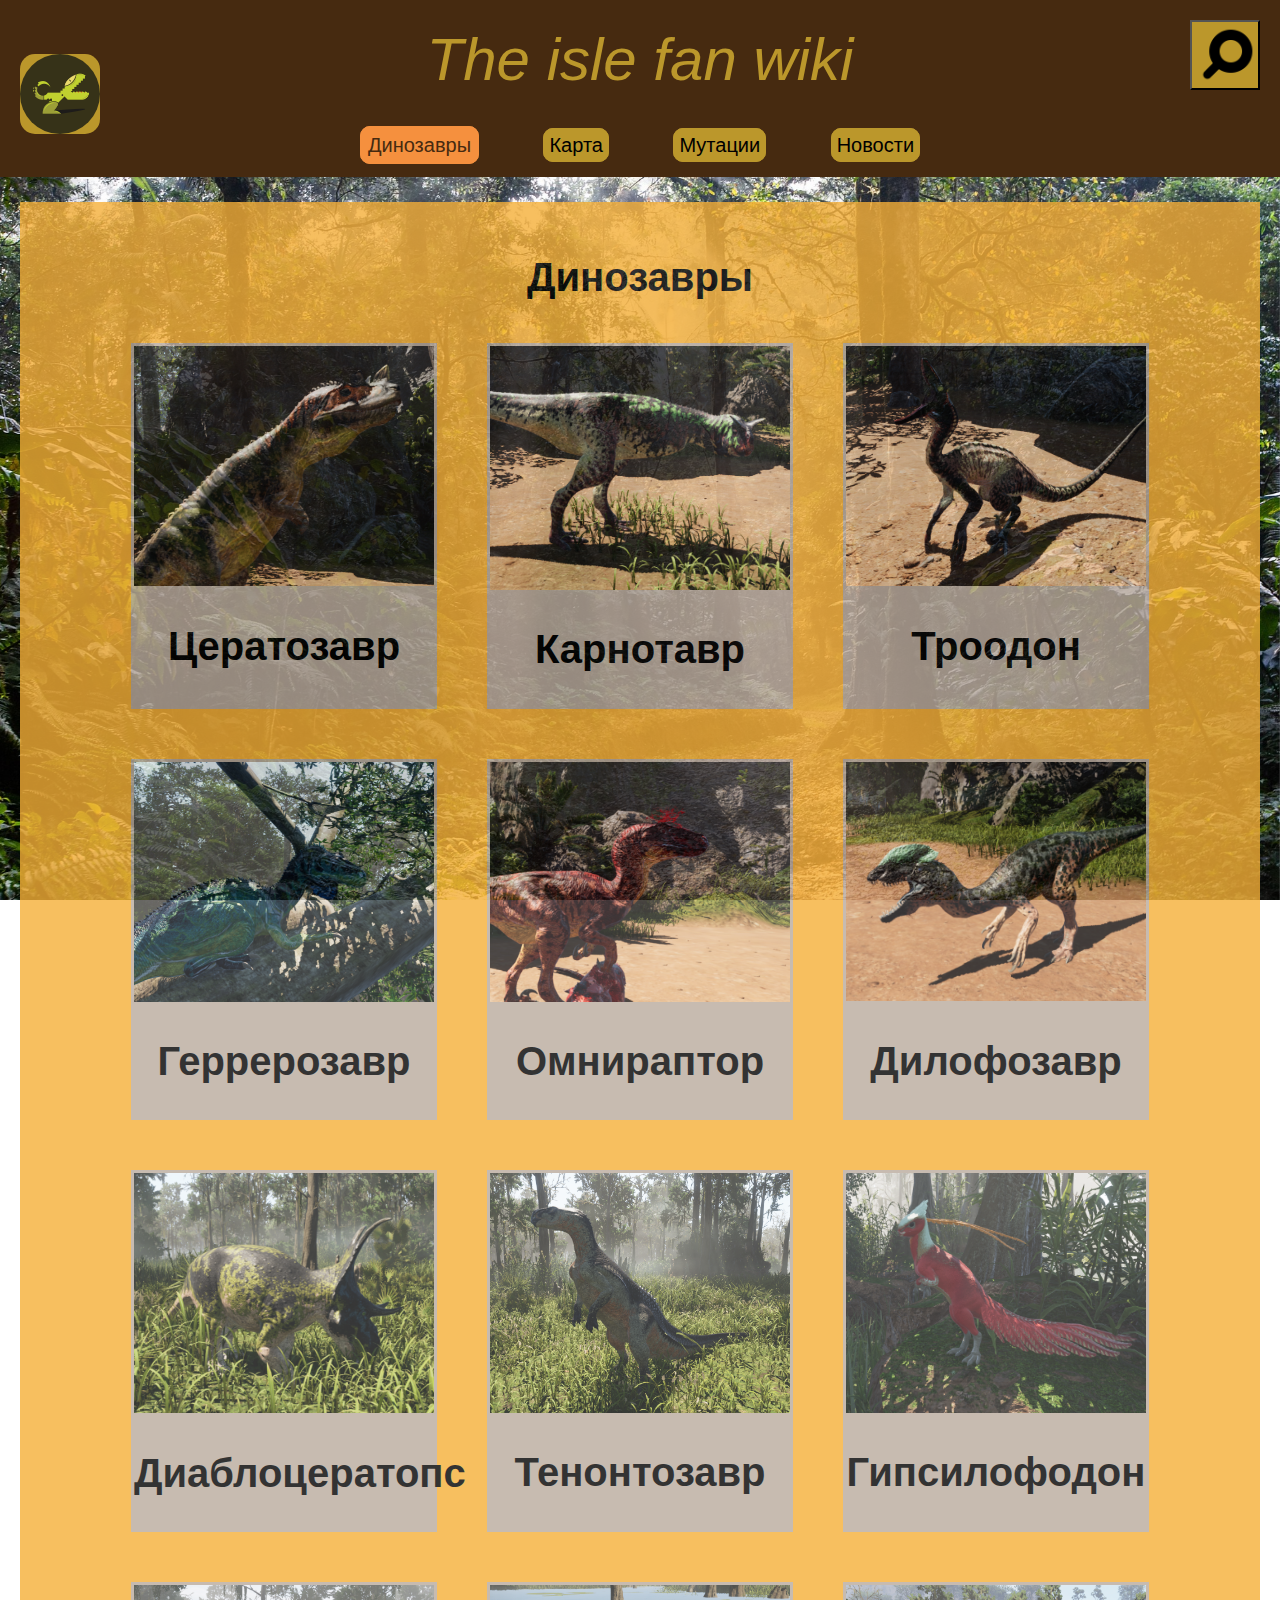
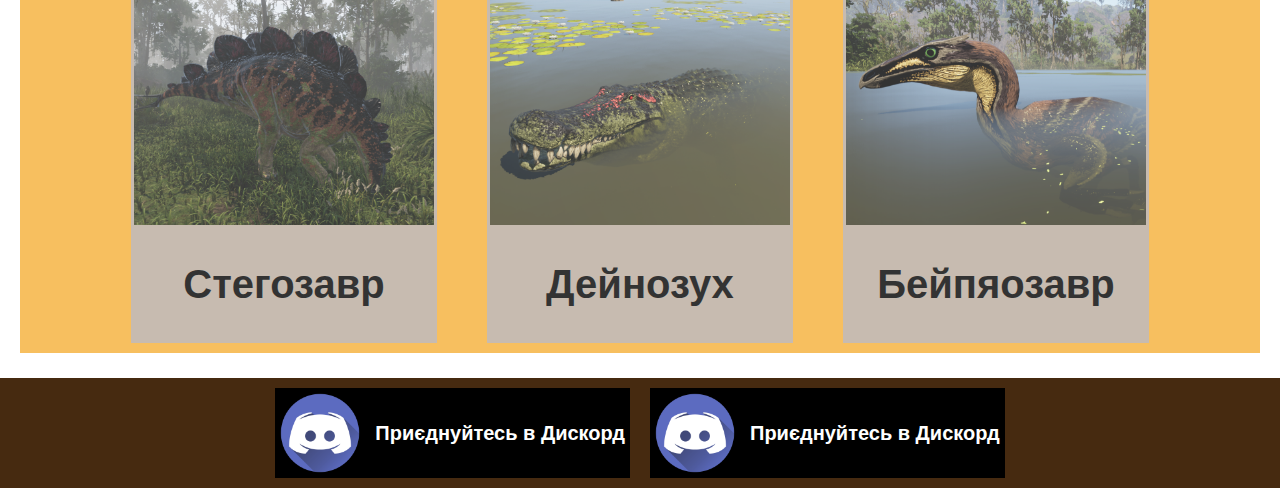
<file: index.html>
<!DOCTYPE html>
<html lang="en">
  <head>
    <meta charset="UTF-8" />
    <meta name="viewport" content="width=device-width, initial-scale=1.0" />
    <title>Document</title>
    <link rel="stylesheet" href="style.css" />
    <link rel="stylesheet" href="header-footer.css" />
  </head>
  <body>
    <div class="bg"></div>
    <header>
      <h1>The isle fan wiki</h1>
      <div><img src="dinosaur-7328213_640.png" alt="" /></div>
      <nav>
        <a class="active" href="#Dinosaurs">Динозавры</a>
        <a href="map.html">Карта</a>
        <a href="mutations.html">Мутации</a>
        <a href="news.html">Новости</a>
      </nav>
      <button class="search">
        <img src="free-icon-search-15310366.png" alt="" />
      </button>
    </header>
    <main>
      <section>
        <h2>Динозавры</h2>
        <div class="articles">
          <article>
            <img src="1Ceratosaur.png" alt="" />
            <h2>Цератозавр</h2>
            <div class="hover">
              <h2>Цератозавр</h2>
              <p>
                Статистика отсутствует  Статистика отсутствует
              </p>
            </div>
          </article>
          <article>
            <img src="2Carnotaur.png" alt="" />
            <h2>Карнотавр</h2>
            <div class="hover">
              <h2>Карнотавр</h2>
              <p>
                Статистика отсутствует  Статистика отсутствует
              </p>
            </div>
          </article>
          <article>
            <img src="3Troodon.png" alt="" />
            <h2>Троодон</h2>
            <div class="hover">
              <h2>Троодон</h2>
              <p>
                Статистика отсутствует  Статистика отсутствует
              </p>
            </div>
          </article>
          <article>
            <img src="4Herrerosaur.png" alt="" />
            <h2>Геррерозавр</h2>
            <div class="hover">
              <h2>Геррерозавр</h2>
              <p>
                Статистика отсутствует  Статистика отсутствует
              </p>
            </div>
          </article>
          <article>
            <img src="5Omniraptor.png" alt="" />
            <h2>Омнираптор</h2>
            <div class="hover">
              <h2>Омнираптор</h2>
              <p>
                Статистика отсутствует  Статистика отсутствует
              </p>
            </div>
          </article>
          <article>
            <img src="6Dilofodsur.png" alt="" />
            <h2>Дилофозавр</h2>
            <div class="hover">
              <h2>Дилофозавр</h2>
              <p>
                Статистика отсутствует  Статистика отсутствует
              </p>
            </div>
          </article>
          <article>
            <img src="7Diabloceratops.png" alt="" />
            <h2>Диаблоцератопс</h2>
            <div class="hover">
              <h2>Диаблоцератопс</h2>
              <p>
                Статистика отсутствует  Статистика отсутствует
              </p>
            </div>
          </article>
          <article>
            <img src="8Tenontosaur.png" alt="" />
            <h2>Тенонтозавр</h2>
            <div class="hover">
              <h2>Тенонтозавр</h2>
              <p>
                Статистика отсутствует  Статистика отсутствует
              </p>
            </div>
          </article>
          <article>
            <img src="9Hypsilofodon.png" alt="" />
            <h2>Гипсилофодон</h2>
            <div class="hover">
              <h2>Гипсилофодон</h2>
              <p>
                Статистика отсутствует  Статистика отсутствует
              </p>
            </div>
          </article>
          <article>
            <img src="10Stegosaur.png" alt="" />
            <h2>Стегозавр</h2>
            <div class="hover">
              <h2>Стегозавр</h2>
              <p>
                Статистика отсутствует  Статистика отсутствует
              </p>
            </div>
          </article>
          <article>
            <img src="11Deinosuhus.png" alt="" />
            <h2>Дейнозух</h2>
            <div class="hover">
              <h2>Дейнозух</h2>
              <p>
                Статистика отсутствует  Статистика отсутствует
              </p>
            </div>
          </article>
          <article>
            <img src="12Beibaosaur.png" alt="" />
            <h2>Бейпяозавр</h2>
            <div class="hover">
              <h2>Бейпяозавр</h2>
              <p>
                Статистика отсутствует Статистика отсутствует 
              </p>
            </div>
          </article>
        </div>
      </section>
    </main>

    <footer>
      <a href="#">
        <img src="discord.png" alt="" />
        <h2>Приєднуйтесь в Дискорд</h2>
      </a>
      <a href="#">
        <img src="discord.png" alt="" />
        <h2>Приєднуйтесь в Дискорд</h2>
      </a>
    </footer>

    <div class="modal" id="modal">
      <div class="search-menu">
        <input type="text" placeholder="ПОШУК" class="serch" />
        <button>></button>
        <button id="close" class="close">X</button>
      </div>
    </div>
    <script src="index.js"></script>
  </body>
</html>
</file>
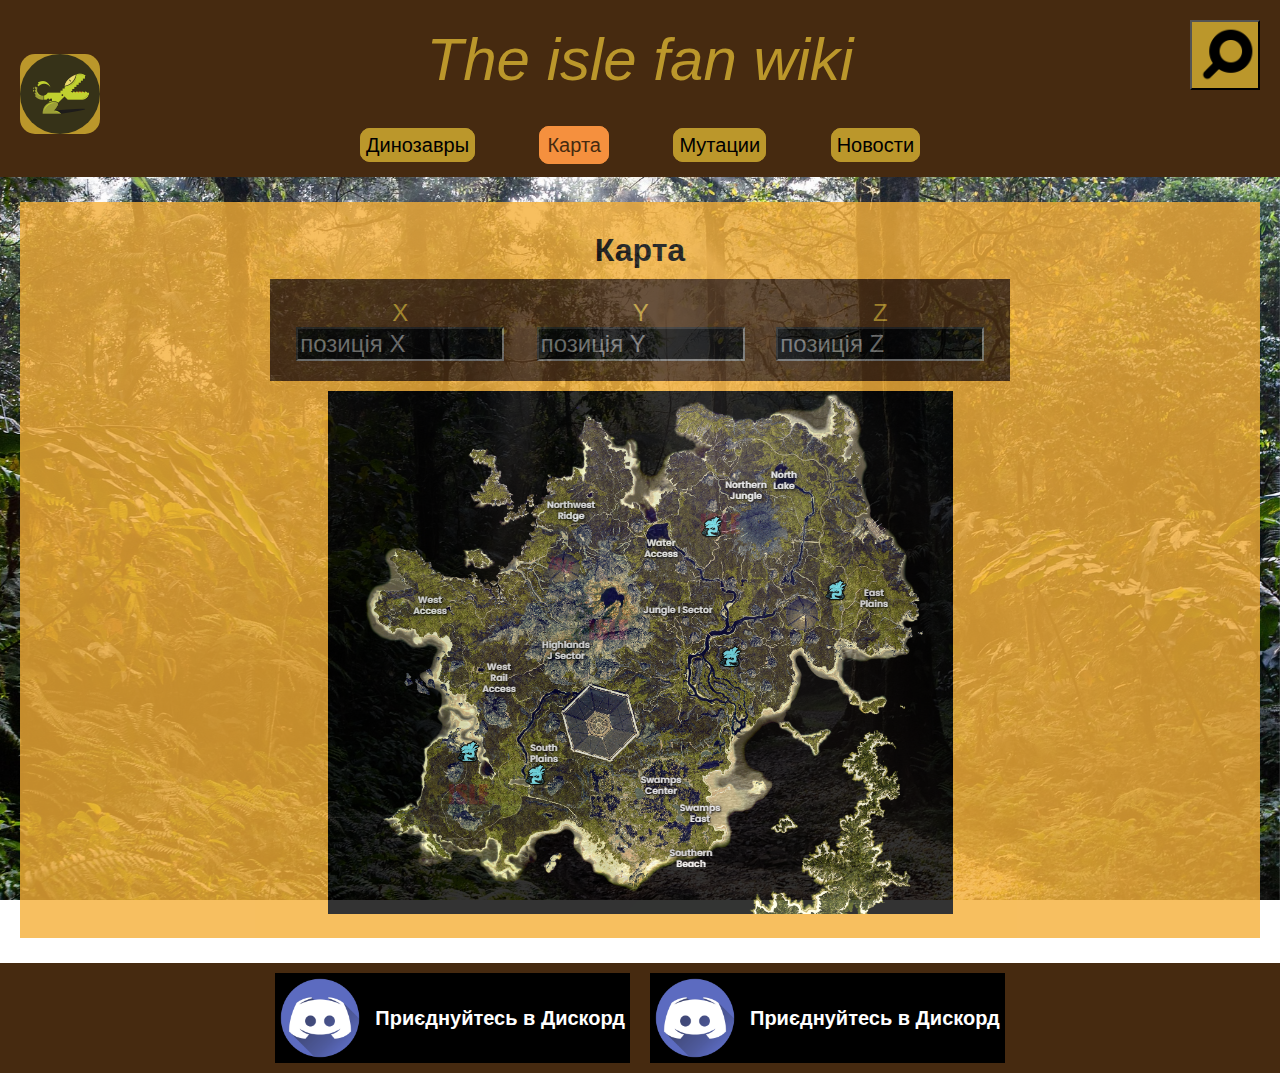
<file: map.html>
<!DOCTYPE html>
<html lang="en">
  <head>
    <meta charset="UTF-8" />
    <meta name="viewport" content="width=device-width, initial-scale=1.0" />
    <title>Карта</title>
    <link rel="stylesheet" href="header-footer.css" />
    <link rel="stylesheet" href="styles-map.css" />
  </head>
  <body>
    <div class="bg"></div>
    <header>
      <h1>The isle fan wiki</h1>
      <div><img src="dinosaur-7328213_640.png" alt="" /></div>
      <nav>
        <a href="https://spinoo1.github.io/reliase/">Динозавры</a>
        <a class="active" href="map.html">Карта</a>
        <a href="mutations.html">Мутации</a>
        <a href="news.html">Новости</a>
      </nav>
      <button class="search">
        <img src="free-icon-search-15310366.png" alt="" />
      </button>
    </header>

    <main>
      <h2>Карта</h2>
      <div class="inputs">
        <div>
          <label for="x">X</label>
          <input type="number" id="x" placeholder="позиція Х" />
        </div>
        <div>
          <label for="y">Y</label>
          <input type="number" id="y" placeholder="позиція Y" />
        </div>
        <div>
          <label for="z">Z</label>
          <input type="number" id="Z" placeholder="позиція Z" />
        </div>
      </div>
      <div>
        <img src="map.png" alt="" />
      </div>
    </main>

    <footer>
      <a href="#">
        <img src="discord.png" alt="" />
        <h2>Приєднуйтесь в Дискорд</h2>
      </a>
      <a href="#">
        <img src="discord.png" alt="" />
        <h2>Приєднуйтесь в Дискорд</h2>
      </a>
    </footer>
  </body>
</html>
</file>
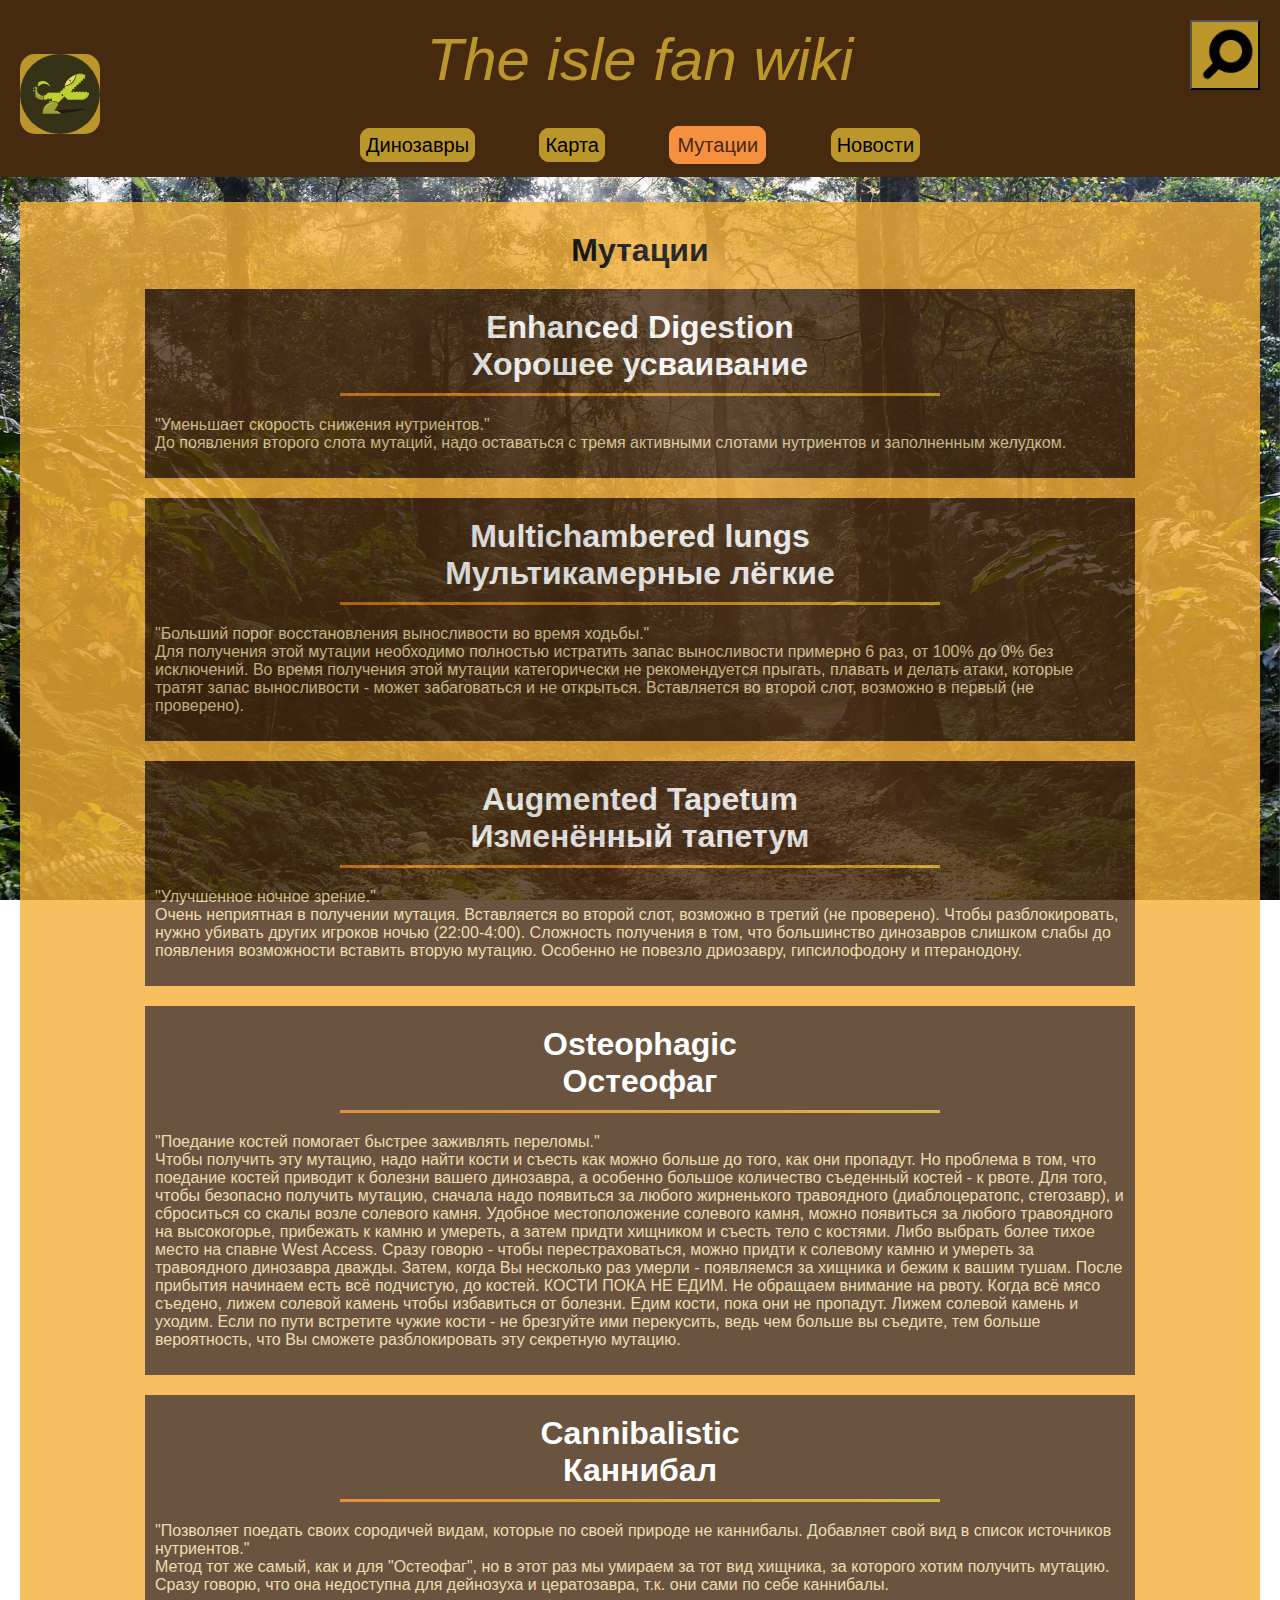
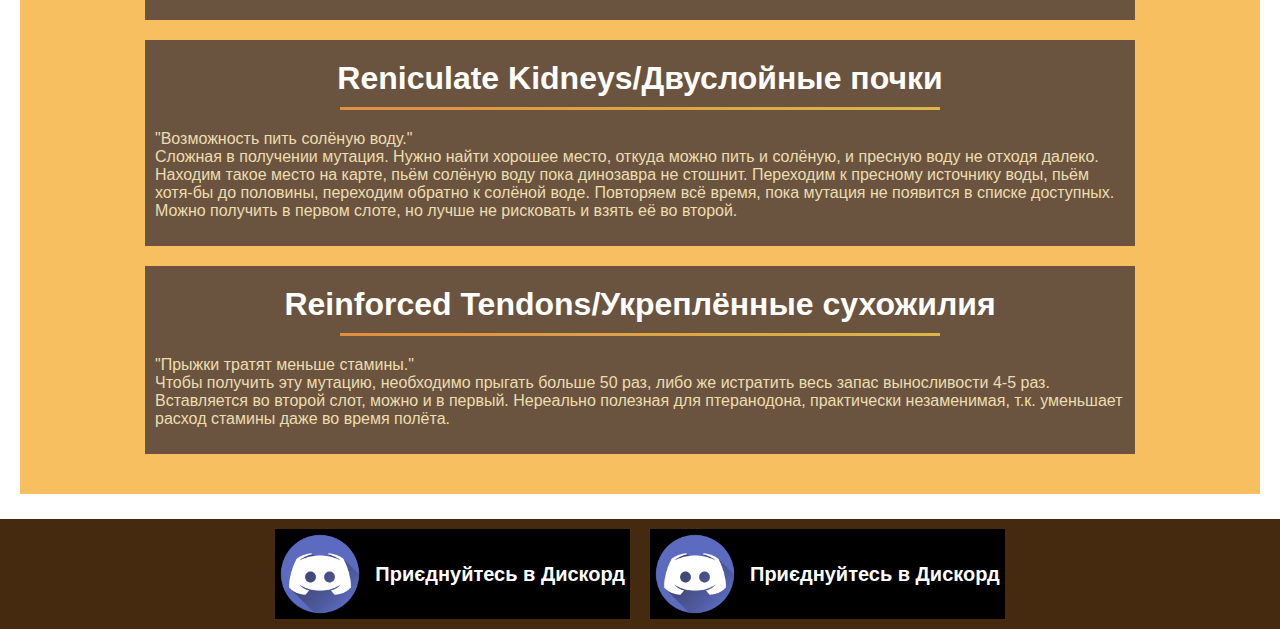
<file: mutations.html>
<!DOCTYPE html>
<html lang="en">
  <head>
    <meta charset="UTF-8" />
    <meta name="viewport" content="width=device-width, initial-scale=1.0" />
    <title>Карта</title>
    <link rel="stylesheet" href="header-footer.css" />
    <link rel="stylesheet" href="styles-mutations.css" />
  </head>
  <body>
    <div class="bg"></div>
    <header>
      <h1>The isle fan wiki</h1>
      <div><img src="dinosaur-7328213_640.png" alt="" /></div>
      <nav>
        <a href="https://spinoo1.github.io/reliase/">Динозавры</a>
        <a href="map.html">Карта</a>
        <a class="active" href="mutations.html">Мутации</a>
        <a href="news.html">Новости</a>
      </nav>
      <button class="search">
        <img src="free-icon-search-15310366.png" alt="" />
      </button>
    </header>

    <main>
      <section>
        <h2>Мутации</h2>
        <div class="articles">
          <article>
            <h2>Enhanced Digestion <br> Хорошее усваивание</h2>
            <div class="stripe"></div>
            <div class="text">
              <p>
                "Уменьшает скорость снижения нутриентов."<br>

До появления второго слота мутаций, надо оставаться с тремя активными слотами нутриентов и заполненным желудком.
              </p>
            </div>
          </article>
          <article>
            <h2>Multichambered lungs<br> Мультикамерные лёгкие</h2>
            <div class="stripe"></div>
            <div class="text">
              <p>
                "Больший порог восстановления выносливости во время ходьбы."<br>

                Для получения этой мутации необходимо полностью истратить запас выносливости примерно 6 раз, от 100% до 0% без исключений. Во время получения этой мутации категорически не рекомендуется прыгать, плавать и делать атаки, которые тратят запас выносливости - может забаговаться и не открыться. Вставляется во второй слот, возможно в первый (не проверено).
              </p>
            </div>
          </article>
          <article>
            <h2>Augmented Tapetum<br>Изменённый тапетум</h2>
            <div class="stripe"></div>
            <div class="text">
              <p>
                "Улучшенное ночное зрение."<br>

Очень неприятная в получении мутация. Вставляется во второй слот, возможно в третий (не проверено). Чтобы разблокировать, нужно убивать других игроков ночью (22:00-4:00). Сложность получения в том, что большинство динозавров слишком слабы до появления возможности вставить вторую мутацию. Особенно не повезло дриозавру, гипсилофодону и птеранодону.
              </p>
            </div>
          </article>
          <article>
            <h2>Osteophagic<br>Остеофаг</h2>
            <div class="stripe"></div>
            <div class="text">
              <p>
                "Поедание костей помогает быстрее заживлять переломы."<br>

Чтобы получить эту мутацию, надо найти кости и съесть как можно больше до того, как они пропадут. Но проблема в том, что поедание костей приводит к болезни вашего динозавра, а особенно большое количество съеденный костей - к рвоте. Для того, чтобы безопасно получить мутацию, сначала надо появиться за любого жирненького травоядного (диаблоцератопс, стегозавр), и сброситься со скалы возле солевого камня.



Удобное местоположение солевого камня, можно появиться за любого травоядного на высокогорье, прибежать к камню и умереть, а затем придти хищником и съесть тело с костями. Либо выбрать более тихое место на спавне West Access.

Сразу говорю - чтобы перестраховаться, можно придти к солевому камню и умереть за травоядного динозавра дважды.

Затем, когда Вы несколько раз умерли - появляемся за хищника и бежим к вашим тушам. После прибытия начинаем есть всё подчистую, до костей. КОСТИ ПОКА НЕ ЕДИМ. Не обращаем внимание на рвоту. Когда всё мясо съедено, лижем солевой камень чтобы избавиться от болезни. Едим кости, пока они не пропадут. Лижем солевой камень и уходим. Если по пути встретите чужие кости - не брезгуйте ими перекусить, ведь чем больше вы съедите, тем больше вероятность, что Вы сможете разблокировать эту секретную мутацию.
              </p>
            </div>
          </article>
          <article>
            <h2>Cannibalistic<br>Каннибал</h2>
            <div class="stripe"></div>
            <div class="text">
              <p>
                "Позволяет поедать своих сородичей видам, которые по своей природе не каннибалы. Добавляет свой вид в список источников нутриентов."<br>

Метод тот же самый, как и для "Остеофаг", но в этот раз мы умираем за тот вид хищника, за которого хотим получить мутацию. Сразу говорю, что она недоступна для дейнозуха и цератозавра, т.к. они сами по себе каннибалы.
              </p>
            </div>
          </article>
          <article>
            <h2>Reniculate Kidneys/Двуслойные почки</h2>
            <div class="stripe"></div>
            <div class="text">
              <p>
                "Возможность пить солёную воду."<br>

Сложная в получении мутация. Нужно найти хорошее место, откуда можно пить и солёную, и пресную воду не отходя далеко. Находим такое место на карте, пьём солёную воду пока динозавра не стошнит. Переходим к пресному источнику воды, пьём хотя-бы до половины, переходим обратно к солёной воде. Повторяем всё время, пока мутация не появится в списке доступных. Можно получить в первом слоте, но лучше не рисковать и взять её во второй.
              </p>
            </div>
          </article>
          <article>
            <h2>Reinforced Tendons/Укреплённые сухожилия</h2>
            <div class="stripe"></div>
            <div class="text">
              <p>
                "Прыжки тратят меньше стамины."<br>

Чтобы получить эту мутацию, необходимо прыгать больше 50 раз, либо же истратить весь запас выносливости 4-5 раз. Вставляется во второй слот, можно и в первый. Нереально полезная для птеранодона, практически незаменимая, т.к. уменьшает расход стамины даже во время полёта.
              </p>
            </div>
          </article>
        </div>
      </section>
    </main>

    <footer>
      <a href="#">
        <img src="discord.png" alt="" />
        <h2>Приєднуйтесь в Дискорд</h2>
      </a>
      <a href="#">
        <img src="discord.png" alt="" />
        <h2>Приєднуйтесь в Дискорд</h2>
      </a>
    </footer>
  </body>
</html>
</file>
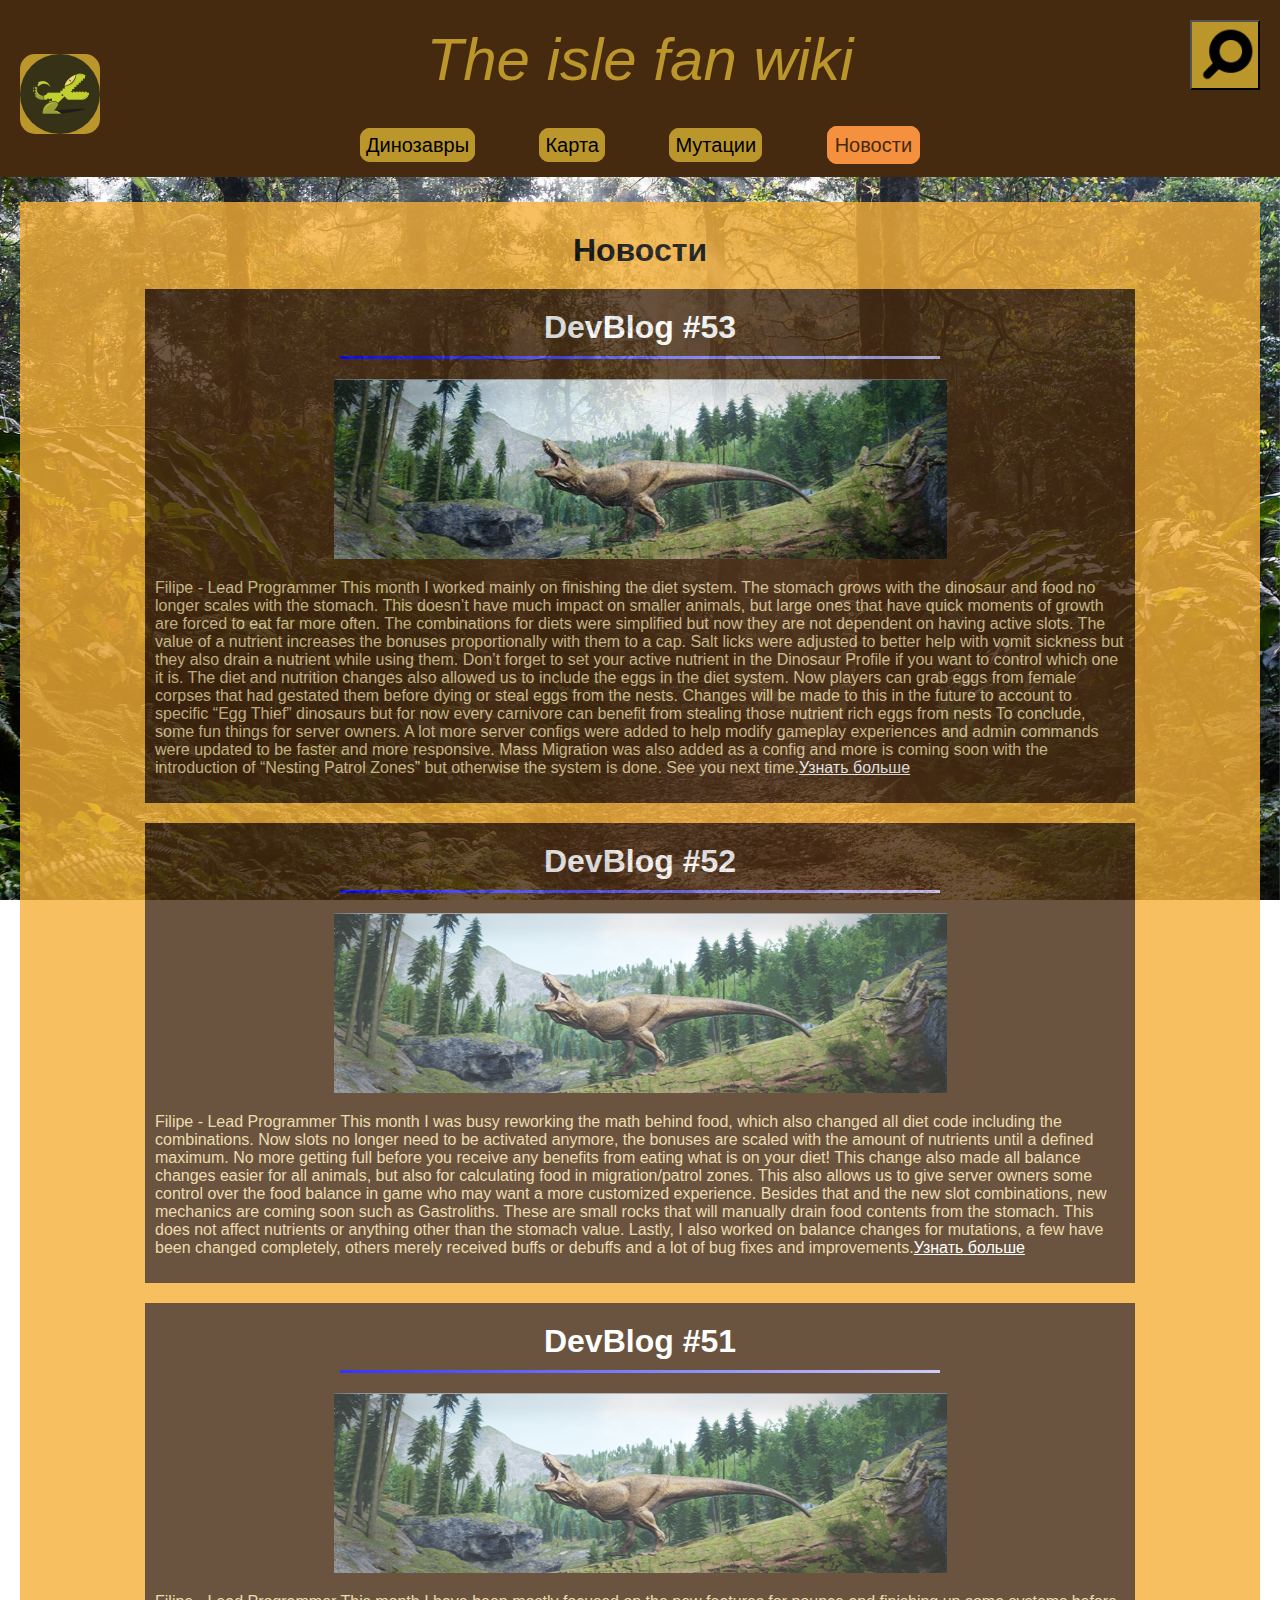
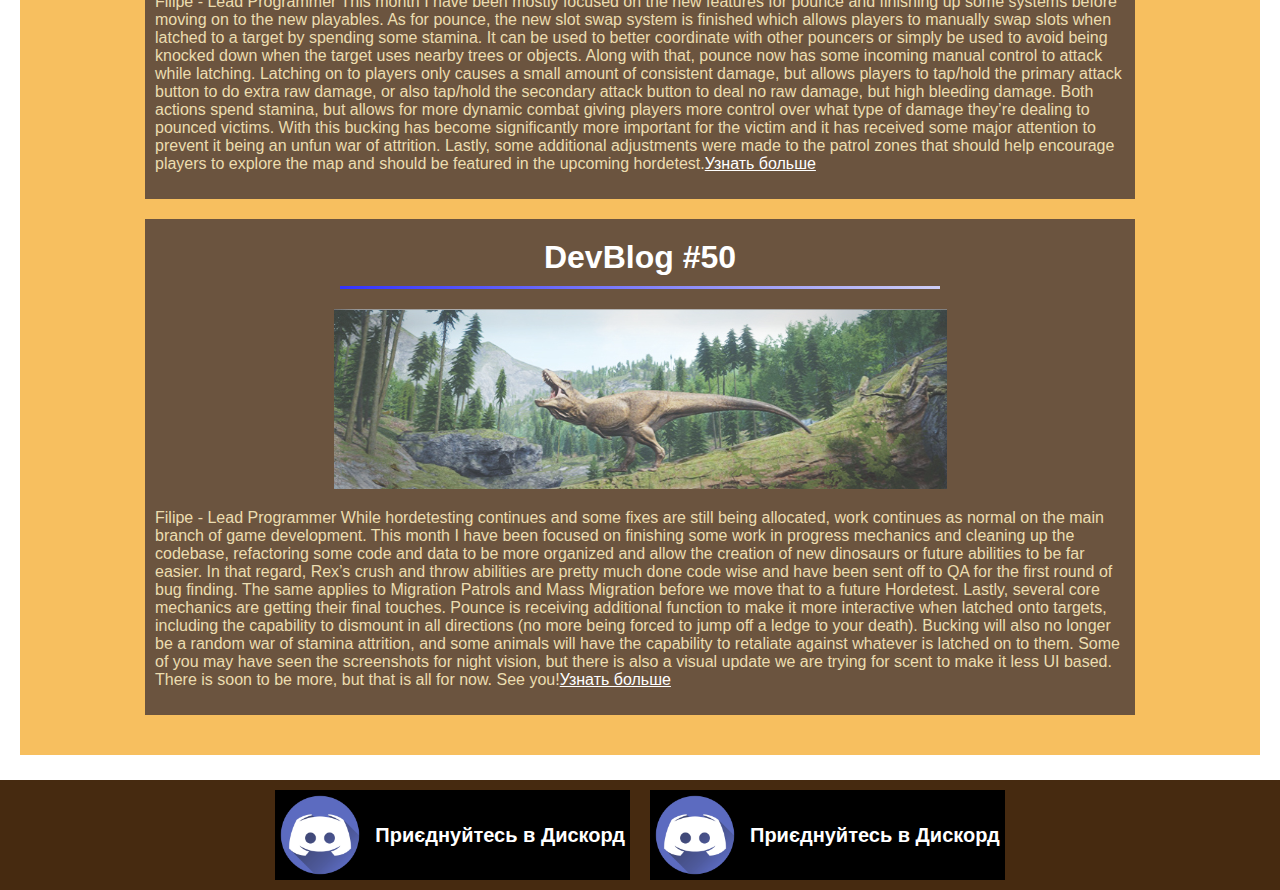
<file: news.html>
<!DOCTYPE html>
<html lang="en">
  <head>
    <meta charset="UTF-8" />
    <meta name="viewport" content="width=device-width, initial-scale=1.0" />
    <title>Карта</title>
    <link rel="stylesheet" href="header-footer.css" />
    <link rel="stylesheet" href="styles-news.css" />
  </head>
  <body>
    <div class="bg"></div>
    <header>
      <h1>The isle fan wiki</h1>
      <div><img src="dinosaur-7328213_640.png" alt="" /></div>
      <nav>
        <a href="https://spinoo1.github.io/reliase/">Динозавры</a>
        <a href="map.html">Карта</a>
        <a href="mutations.html">Мутации</a>
        <a class="active" href="news.html">Новости</a>
      </nav>
      <button class="search">
        <img src="free-icon-search-15310366.png" alt="" />
      </button>
    </header>

    <main>
      <section>
        <h2>Новости</h2>
        <div class="articles">
          <article>
            <h2>DevBlog #53</h2>
            <div class="stripe"></div>
            <img src="news1.jpg" alt="" />
            <div class="text">
              <p>
                Filipe - Lead Programmer
                This month I worked mainly on finishing the diet system. The stomach grows with the dinosaur and food no longer scales with the stomach. This doesn’t have much impact on smaller animals, but large ones that have quick moments of growth are forced to eat far more often. The combinations for diets were simplified but now they are not dependent on having active slots. The value of a nutrient increases the bonuses proportionally with them to a cap. Salt licks were adjusted to better help with vomit sickness but they also drain a nutrient while using them. Don’t forget to set your active nutrient in the Dinosaur Profile if you want to control which one it is.
                
                The diet and nutrition changes also allowed us to include the eggs in the diet system. Now players can grab eggs from female corpses that had gestated them before dying or steal eggs from the nests. Changes will be made to this in the future to account to specific “Egg Thief” dinosaurs but for now every carnivore can benefit from stealing those nutrient rich eggs from nests
                
                To conclude, some fun things for server owners. A lot more server configs were added to help modify gameplay experiences and admin commands were updated to be faster and more responsive. Mass Migration was also added as a config and more is coming soon with the introduction of “Nesting Patrol Zones” but otherwise the system is done.
                
                See you next time.<a href="https://steamcommunity.com/app/376210/allnews/">Узнать больше</a>
              </p>
            </div>
          </article>
          <article>
            <h2>DevBlog #52</h2>
            <div class="stripe"></div>
            <img src="news1.jpg" alt="" />
            <div class="text">
              <p>
                Filipe - Lead Programmer
                This month I was busy reworking the math behind food, which also changed all diet code including the combinations. Now slots no longer need to be activated anymore, the bonuses are scaled with the amount of nutrients until a defined maximum. No more getting full before you receive any benefits from eating what is on your diet! This change also made all balance changes easier for all animals, but also for calculating food in migration/patrol zones. This also allows us to give server owners some control over the food balance in game who may want a more customized experience.
                
                Besides that and the new slot combinations, new mechanics are coming soon such as Gastroliths. These are small rocks that will manually drain food contents from the stomach. This does not affect nutrients or anything other than the stomach value.
                
                Lastly, I also worked on balance changes for mutations, a few have been changed completely, others merely received buffs or debuffs and a lot of bug fixes and improvements.<a href="https://steamcommunity.com/app/376210/allnews/">Узнать больше</a>
              </p>
            </div>
          </article>
          <article>
            <h2>DevBlog #51</h2>
            <div class="stripe"></div>
            <img src="news1.jpg" alt="" />
            <div class="text">
              <p>
                Filipe - Lead Programmer
This month I have been mostly focused on the new features for pounce and finishing up some systems before moving on to the new playables. As for pounce, the new slot swap system is finished which allows players to manually swap slots when latched to a target by spending some stamina. It can be used to better coordinate with other pouncers or simply be used to avoid being knocked down when the target uses nearby trees or objects.

Along with that, pounce now has some incoming manual control to attack while latching. Latching on to players only causes a small amount of consistent damage, but allows players to tap/hold the primary attack button to do extra raw damage, or also tap/hold the secondary attack button to deal no raw damage, but high bleeding damage. Both actions spend stamina, but allows for more dynamic combat giving players more control over what type of damage they’re dealing to pounced victims. With this bucking has become significantly more important for the victim and it has received some major attention to prevent it being an unfun war of attrition.

Lastly, some additional adjustments were made to the patrol zones that should help encourage players to explore the map and should be featured in the upcoming hordetest.<a href="https://steamcommunity.com/app/376210/allnews/">Узнать больше</a>
              </p>
            </div>
          </article>

          <article>
            <h2>DevBlog #50</h2>
            <div class="stripe"></div>
            <img src="news1.jpg" alt="" />
            <div class="text">
              <p>
                Filipe - Lead Programmer
While hordetesting continues and some fixes are still being allocated, work continues as normal on the main branch of game development. This month I have been focused on finishing some work in progress mechanics and cleaning up the codebase, refactoring some code and data to be more organized and allow the creation of new dinosaurs or future abilities to be far easier.

In that regard, Rex’s crush and throw abilities are pretty much done code wise and have been sent off to QA for the first round of bug finding. The same applies to Migration Patrols and Mass Migration before we move that to a future Hordetest.

Lastly, several core mechanics are getting their final touches. Pounce is receiving additional function to make it more interactive when latched onto targets, including the capability to dismount in all directions (no more being forced to jump off a ledge to your death). Bucking will also no longer be a random war of stamina attrition, and some animals will have the capability to retaliate against whatever is latched on to them. Some of you may have seen the screenshots for night vision, but there is also a visual update we are trying for scent to make it less UI based.

There is soon to be more, but that is all for now. See you!<a href="https://steamcommunity.com/app/376210/allnews/">Узнать больше</a>
              </p>
            </div>
          </article>
        </div>
      </section>
    </main>

    <footer>
      <a href="#">
        <img src="discord.png" alt="" />
        <h2>Приєднуйтесь в Дискорд</h2>
      </a>
      <a href="#">
        <img src="discord.png" alt="" />
        <h2>Приєднуйтесь в Дискорд</h2>
      </a>
    </footer>
  </body>
</html>
</file>
<file: style.css>
/* main */
main {
  padding-top: 20px;
  background-color: #f5af38;
  opacity: 0.8;
  margin: 25px 20px;
}

main h2 {
  text-align: center;
  font-size: 40px;
}

.articles {
  display: flex;
  gap: 50px;
  padding: 10px;
  flex-wrap: wrap;
  justify-content: center;
}

.articles article {
  width: 300px;
  background-color: var(--card-background);
  border: 3px solid var(--card-background);
  transition: 0.5s;
  position: relative;
}

.articles article:hover {
  background-color: var(--active-background);
  transform: scale(1.05);
}

.articles article img {
  width: 300px;
}

.articles .hover {
  position: absolute;
  left: 0;
  bottom: 0;
  max-height: 0;
  background-color: var(--card-background);
  transition: all 1s;
  overflow: hidden;
}

.articles article:hover .hover {
  max-height: 500px;
}
/* footer */
/* модальне вікно */

.modal {
  height: 100vh;
  width: 100vw;
  background-color: #00000088;
  top: 0;
  left: 0;
  position: fixed;
  display: none;
  justify-content: center;
  align-items: center;
}

.search-menu {
  text-align: center;
  font-size: 100px;
  width: 350px;
  height: 90px;
  padding: 8px;
  background-color: #9d7024;
  position: relative;
  display: flex;
  justify-content: center;
  align-items: center;
  border: 3px solid var(--active-color);
}
.search-menu .close {
  background-color: #d63924;
  color: white;
  font-size: 32px;
  width: 42px;
  position: absolute;
  right: -16px;
  top: -16px;
  border-radius: 50%;
}

.search-menu input,
.search-menu button {
  font-size: 32px;
  max-width: 200px;
  text-align: center;
}
</file>
<file: header-footer.css>
:root {
  --main-background: #bb972b;
  --main-hover: #e8d59d;
  --dark-background: #462a10;
  --card-background: #baab9d;
  --active-background: #f5903e;
  --active-color: #462a10;
}

.bg {
  background-image: url(rainforest-4350845_1920.jpg);
  background-size: cover;
  background-position: center;
  height: 100vh;
  width: 100vw;
  z-index: -1;
  position: fixed;
  left: 0;
  top: 0;
}

body {
  font-family: sans-serif;
  margin: 0;
}
/* header */
header {
  background-color: var(--dark-background);
  padding: 20px;
  left: 0px;
  top: 0px;
  text-align: center;
  position: relative;
}

header a {
  color: black;
  background-color: var(--main-background);
  font-size: 20px;
  text-decoration: none;
  border: 1px solid var(--main-background);
  border-radius: 10px;
  padding: 5px;
  margin: 30px;
}

header div {
  background-color: var(--main-background);
  width: 80px;
  height: 80px;
  border-radius: 15px;
  top: 30px;
  left: 30px;
}
header div img {
  width: 80px;
  height: 80px;
  border-radius: 40px;
}

header .active {
  background-color: var(--active-background);
  color: var(--active-color);
  border: 1px solid var(--active-background);
  padding: 7px;
}

header .active:hover {
  background-color: var(--active-background);
}

header a:hover {
  background-color: var(--main-hover);
}

h1 {
  text-align: center;
  font-size: 60px;
  font-weight: normal;
  margin-bottom: -40px;
  margin-top: 5px;
  color: var(--main-background);
  font-style: italic;
}

.search {
  position: absolute;

  top: 20px;
  right: 20px;
  width: 70px;
  height: 70px;
  background-color: var(--main-background);
}

.search img {
  height: 60px;
  width: 60px;
}

footer {
  background-color: var(--dark-background);
  display: flex;
  justify-content: center;
  gap: 20px;
  padding: 10px;
}

footer a {
  background-color: black;
  color: white;
  display: flex;
  align-items: center;
  padding: 5px;
  text-decoration: none;
}

footer a img {
  width: 80px;
}

footer a h2 {
  font-size: 20px;
  margin-left: 15px;
  display: inline-block;
}
</file>
<file: styles-map.css>
main {
  background-color: #f5af38;
  margin: 25px 20px;
  padding: 20px 5px;
  text-align: center;
  opacity:0.8;
}

main h2 {
  margin: 10px;
  font-size: 32px;
}

.inputs {
  display: flex;
  gap: 20px;
  justify-content: center;
  font-size: 24px;
  background-color: var(--dark-background);
  color: var(--main-background);
  max-width: 700px;
  margin: 10px auto;
  padding: 20px;
}

.inputs input {
  font-size: 24px;
  background-color: black;
  color: var(--main-hover);
  width: 200px;
}
</file>
<file: styles-mutations.css>
:root {
    --main-background: #bb972b;
    --main-hover: #e8d59d;
    --dark-background: #462a10;
    --card-background: #baab9d;
    --active-background: #f5903e;
    --active-color: #462a10;
  }
  
  main {
    background-color: #f5af38;
    margin: 25px 20px;
    padding: 20px 5px;
    text-align: center;
    opacity:0.8;
  }
  
  main h2 {
    margin: 10px;
    font-size: 32px;
  }
  
  .articles {
    max-width: 1000px;
    margin: 15px auto;
  }
  
  .articles article {
    background-color: var(--active-color);
    color: white;
    padding: 10px;
    margin: 20px 5px;
    position: relative;
  }
  
  .articles article p {
    text-align: left;
    color: var(--main-hover);
  }
  
  .stripe {
    height: 3px;
    margin: 0 auto;
    min-width: 300px;
    width: 600px;
    margin-bottom: 20px;
    background: linear-gradient(90deg, rgb(219, 114, 15), rgb(209, 166, 25));
  }
  
  .articles .additional {
    position: absolute;
    right: 35px;
    top: 110px;
    background-color: white;
    color: black;
    padding: 10px;
    border-radius: 5px;
  }
  
  .articles .additional p {
    color: var(--dark-background);
    font-size: 20px;
    font-weight: bold;
    text-align: center;
  }
  
  .articles .additional button {
    background-color: lightgreen;
    padding: 5px;
    font-size: 24px;
    border-radius: 10px;
  }
</file>
<file: styles-news.css>
:root {
  --main-background: #bb972b;
  --main-hover: #e8d59d;
  --dark-background: #462a10;
  --card-background: #baab9d;
  --active-background: #f5903e;
  --active-color: #462a10;
}

main {
  background-color: #f5af38;
  margin: 25px 20px;
  padding: 20px 5px;
  text-align: center;
  opacity:0.8;
}

main h2 {
  margin: 10px;
  font-size: 32px;
}

.articles {
  max-width: 1000px;
  margin: 15px auto;
}

.articles article {
  background-color: var(--active-color);
  color: white;
  padding: 10px;
  margin: 20px 5px;
  position: relative;
}

.articles article p {
  text-align: left;
  color: var(--main-hover);
}

.stripe {
  height: 3px;
  margin: 0 auto;
  min-width: 300px;
  width: 600px;
  margin-bottom: 20px;
  background: linear-gradient(90deg, blue, rgb(194, 194, 244));
}

.articles .additional {
  position: absolute;
  right: 35px;
  top: 110px;
  background-color: white;
  color: black;
  padding: 10px;
  border-radius: 5px;
}

.articles .additional p {
  color: var(--dark-background);
  font-size: 20px;
  font-weight: bold;
  text-align: center;
}

.articles .additional button {
  background-color: lightgreen;
  padding: 5px;
  font-size: 24px;
  border-radius: 10px;
}
main a{
 color: white;
}
</file>
